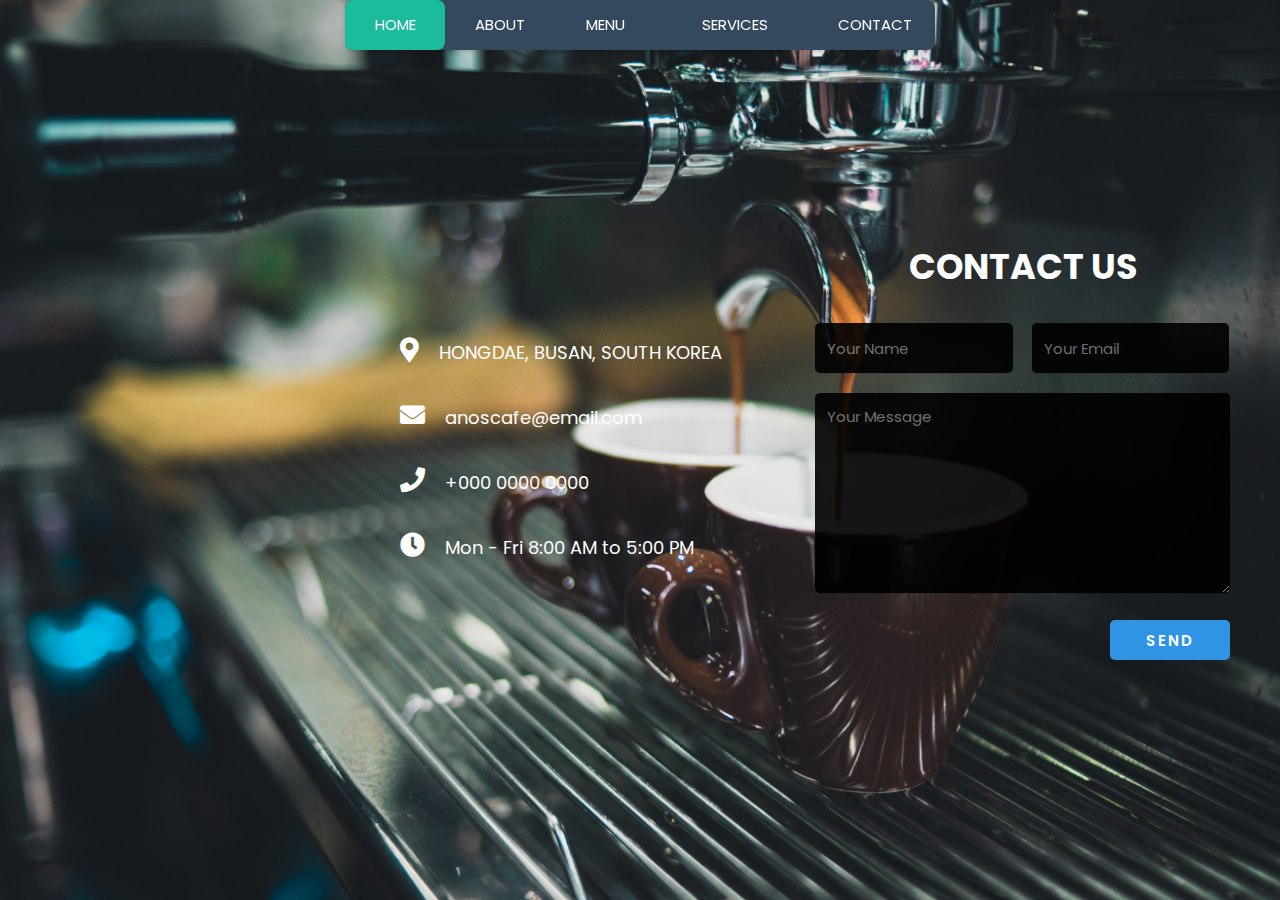
<file: contact.html>
<!DOCTYPE html>
<html lang="en" dir="ltr">
  <head>
    <meta charset="utf-8">
    <meta name="viewport" content="width=device-width, initial-scale=1.0">
    <title>Responsive Contact Form</title>
    <link rel="stylesheet" href="contact.css">
    <link rel="stylesheet" href="https://cdnjs.cloudflare.com/ajax/libs/font-awesome/5.13.1/css/all.min.css">
  </head>
  <body>
  <nav>
      <a href="index.html">Home</a>
      <a href="aboutus.html">About</a>
      <a href="menu.html">Menu</a>
      <a href="Services.html">Services</a>
     <a href="contact.html">Contact</a>
      <div class="animation start-home"></div>
    </nav>
<div>
          
            <iframe src="https://www.google.com/maps/embed?pb=!1m18!1m12!1m3!1d3162.54493179727!2d126.93638331450397!3d37.56578397979808!2m3!1f0!2f0!3f0!3m2!1i1024!2i768!4f13.1!3m3!1m2!1s0x357c988ea13e280f%3A0xb7b75243ec5a638e!2sYonsei%20University!5e0!3m2!1sen!2s!4v1640897081114!5m2!1sen!2s" 
						width="350" height="350" style="border:0;" allowfullscreen="" loading="lazy"></iframe>
        </div>
		
    <div class="contact-section">
      <div class="contact-info">
        <div><i class="fas fa-map-marker-alt"></i>HONGDAE, BUSAN, SOUTH KOREA</div>
        <div><i class="fas fa-envelope"></i>anoscafe@email.com</div>
        <div><i class="fas fa-phone"></i>+000 0000 0000</div>
        <div><i class="fas fa-clock"></i>Mon - Fri 8:00 AM to 5:00 PM</div>
      </div>
      <div class="contact-form">
        <h2>Contact Us</h2>
        <form class="contact" action="" method="post">
          <input type="text" name="name" class="text-box" placeholder="Your Name" required>
          <input type="email" name="email" class="text-box" placeholder="Your Email" required>
          <textarea name="message" rows="5" placeholder="Your Message" required></textarea>
          <input type="submit" name="submit" class="send-btn" value="Send">
        </form>
      </div>
    </div>
    

  </body>
</html>
</file>
<file: contact.css>
@import url('https://fonts.googleapis.com/css?family=Open+Sans&display=swap');
@import url('https://fonts.googleapis.com/css2?family=Poppins:wght@400;500;600;700&display=swap');


*{
  margin: 0;
  padding: 0;
  box-sizing: border-box;
  font-family: "Poppins", sans-serif;
}
body {
	font-family: 'Open Sans', sans-serif;
	background: #2c3e50;
}
nav{
	position: fixed;
   top: 0px;
	margin: 0px auto 0;
	width: 590px;
	height: 50px;
	background: #34495e;
	border-radius: 8px;
	font-size: 0;
	box-shadow: 0 2px 3px 0 rgba(0,0,0,.1);
}
nav a{
	font-size: 15px;
	text-transform: uppercase;
	color: white;
	text-decoration: none;
	line-height: 50px;
	position: relative;
	z-index: 1;
	display: inline-block;
	text-align: center;
}
nav .animation{
	position: absolute;
	height: 100%;
	/* height: 5px; */
	top: 0;
	/* bottom: 0; */
	z-index: 0;
	background: #1abc9c;
	border-radius: 8px;
	transition: all .5s ease 0s;
}
nav a:nth-child(1){
	width: 100px;
}
nav .start-home, a:nth-child(1):hover~.animation{
	width: 100px;
	left: 0;
}
nav a:nth-child(2){
	width: 110px;
}
nav a:nth-child(2):hover~.animation{
	width: 110px;
	left: 100px;
}
nav a:nth-child(3){
	width: 100px;
}
nav a:nth-child(3):hover~.animation{
	width: 100px;
	left: 210px;
}
nav a:nth-child(4){
	width: 160px;
}
nav a:nth-child(4):hover~.animation{
	width: 160px;
	left: 310px;
}
nav a:nth-child(5){
	width: 120px;
}
nav a:nth-child(5):hover~.animation{
	width: 120px;
	left: 470px;
}

body{
  min-height: 100vh;
  background: url(pexels-chevanon-photography-324028.jpg) no-repeat;
  background-size: cover;
  display: flex;
  justify-content: center;
  align-items: center;
}

.contact-section{
  width: 100%;
  display: flex;
  justify-content: center;
  align-items: center;
}

.contact-info{
  color: #fff;
  max-width: 500px;
  line-height: 65px;
  padding-left: 50px;
  font-size: 18px;
}

.contact-info i{
  margin-right: 20px;
  font-size: 25px;
}

.contact-form{
  max-width: 700px;
  margin-right: 50px;
}

.contact-info, .contact-form{
  flex: 1;
}

.contact-form h2{
  color: #fff;
  text-align: center;
  font-size: 35px;
  text-transform: uppercase;
  margin-bottom: 30px;
}

.contact-form .text-box{
  background: #000;
  color: #fff;
  border: none;
  width: calc(50% - 10px);
  height: 50px;
  padding: 12px;
  font-size: 15px;
  border-radius: 5px;
  box-shadow: 0 1px 1px rgba(0, 0, 0, 0.1);
  margin-bottom: 20px;
  opacity: 0.9;
}

.contact-form .text-box:first-child{
  margin-right: 15px;
}

.contact-form textarea{
  background: #000;
  color: #fff;
  border: none;
  width: 100%;
  padding: 12px;
  font-size: 15px;
  min-height: 200px;
  max-height: 400px;
  resize: vertical;
  border-radius: 5px;
  box-shadow: 0 1px 1px rgba(0, 0, 0, 0.1);
  margin-bottom: 20px;
  opacity: 0.9;
}

.contact-form .send-btn{
  float: right;
  background: #2E94E3;
  color: #fff;
  border: none;
  width: 120px;
  height: 40px;
  font-size: 15px;
  font-weight: 600;
  text-transform: uppercase;
  letter-spacing: 2px;
  border-radius: 5px;
  cursor: pointer;
  transition: 0.3s;
  transition-property: background;
}

.contact-form .send-btn:hover{
  background: #0582E3;
}

@media screen and (max-width: 950px){
  .contact-section{
    flex-direction: column;
  }

  .contact-info, .contact-form{
    margin: 30px 50px;
  }

  .contact-form h2{
    font-size: 30px;
  }

  .contact-form .text-box{
    width: 100%;
  }
}

/*css for alert messages*/

.alert-success{
  z-index: 1;
  background: #D4EDDA;
  font-size: 18px;
  padding: 20px 40px;
  min-width: 420px;
  position: fixed;
  right: 0;
  top: 10px;
  border-left: 8px solid #3AD66E;
  border-radius: 4px;
}

.alert-error{
  z-index: 1;
  background: #FFF3CD;
  font-size: 18px;
  padding: 20px 40px;
  min-width: 420px;
  position: fixed;
  right: 0;
  top: 10px;
  border-left: 8px solid #FFA502;
  border-radius: 4px;
}
</file>
